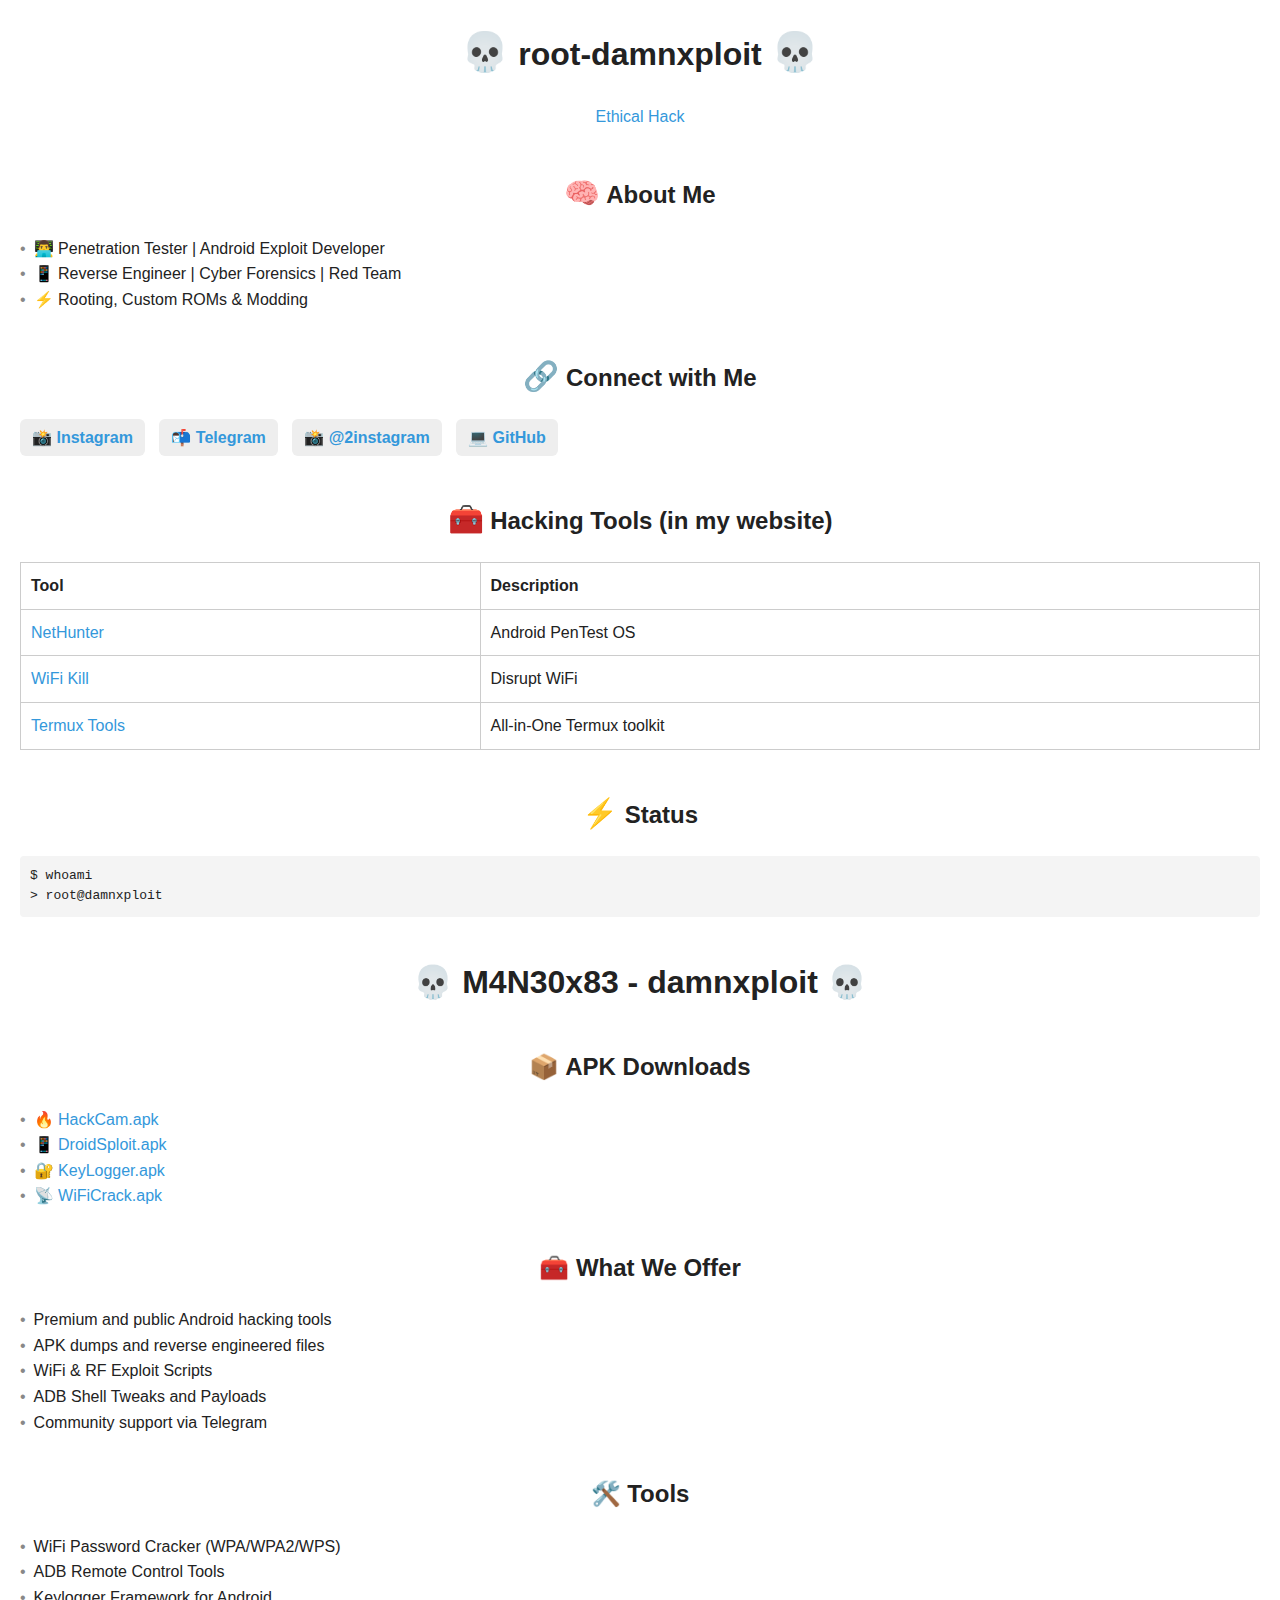
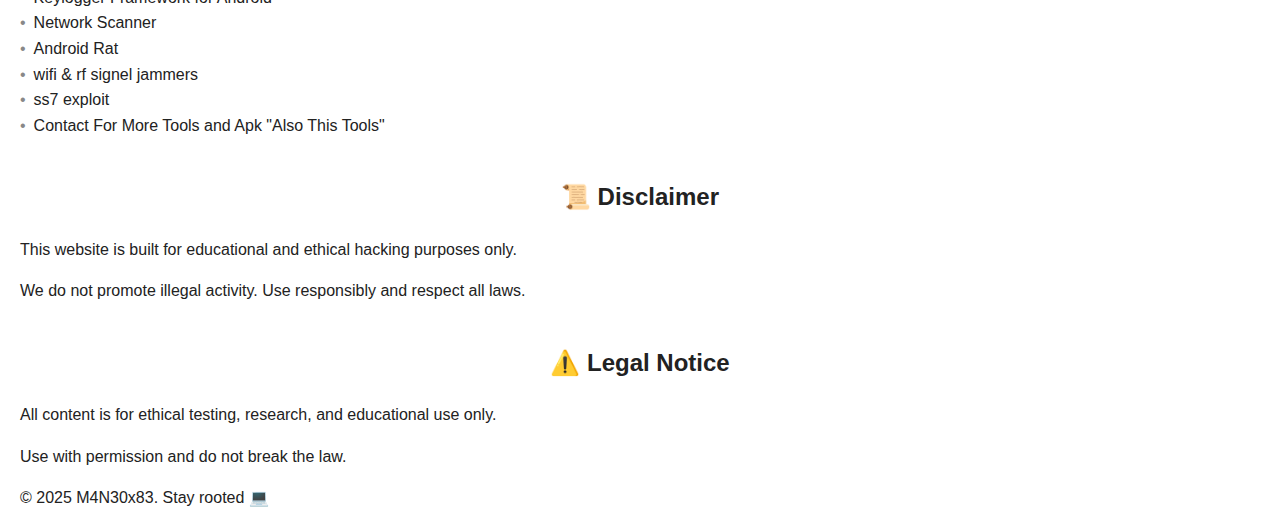
<file: index.html>
<!DOCTYPE html>
<html lang="en">
<head>
  <meta charset="UTF-8">
  <meta name="viewport" content="width=device-width, initial-scale=1">
  <title>root-damnxploit</title>
  <style>
    body {
      font-family: Arial, sans-serif;
      background-color: #fff;
      margin: 20px;
      color: #222;
      line-height: 1.6;
    }
    h1, h2 {
      text-align: center;
    }
    h1 {
      font-size: 2em;
    }
    .emoji {
      font-size: 1.2em;
    }
    a {
      color: #3498db;
      text-decoration: none;
    }
    a:hover {
      text-decoration: underline;
    }
    section {
      margin-top: 40px;
    }
    ul {
      list-style: none;
      padding: 0;
    }
    li::before {
      content: "•";
      color: #888;
      margin-right: 8px;
    }
    table {
      width: 100%;
      border-collapse: collapse;
      margin-top: 10px;
    }
    th, td {
      padding: 10px;
      border: 1px solid #ccc;
      text-align: left;
    }
    .social-links a {
      display: inline-block;
      margin-right: 10px;
      background: #eee;
      padding: 6px 12px;
      border-radius: 6px;
      font-weight: bold;
    }
    .code {
      background: #f4f4f4;
      padding: 10px;
      border-radius: 4px;
      font-family: monospace;
    }
  </style>
</head>
<body>

  <h1><span class="emoji">💀</span> root-damnxploit <span class="emoji">💀</span></h1>
  <p style="text-align: center; color: #3498db;">Ethical Hack</p>

  <section>
    <h2><span class="emoji">🧠</span> About Me</h2>
    <ul>
      <li>👨‍💻 Penetration Tester | Android Exploit Developer</li>
      <li>📱 Reverse Engineer | Cyber Forensics | Red Team</li>
      <li>⚡ Rooting, Custom ROMs & Modding</li>
    </ul>
  </section>

  <section>
    <h2><span class="emoji">🔗</span> Connect with Me</h2>
    <div class="social-links">
      <a href="https://instagram.com/is.shagihh">📸 Instagram</a>
      <a href="https://t.me/xploutdamn">📬 Telegram</a>
      <a href="https://instagram.com/damnxploit">📸 @2instagram</a>
      <a href="https://github.com/M4N30x83">💻 GitHub</a>
    </div>
  </section>

  <section>
    <h2><span class="emoji">🧰</span> Hacking Tools (in my website)</h2>
    <table>
      <thead>
        <tr>
          <th>Tool</th>
          <th>Description</th>
        </tr>
      </thead>
      <tbody>
        <tr>
          <td><a href="https://your-site.com/tools/nethunter.apk">NetHunter</a></td>
          <td>Android PenTest OS</td>
        </tr>
        <tr>
          <td><a href="https://your-site.com/tools/wifikill.apk">WiFi Kill</a></td>
          <td>Disrupt WiFi</td>
        </tr>
        <tr>
          <td><a href="https://your-site.com/tools/termux-bundle.zip">Termux Tools</a></td>
          <td>All-in-One Termux toolkit</td>
        </tr>
      </tbody>
    </table>
  </section>

  <section>
    <h2><span class="emoji">⚡</span> Status</h2>
    <div class="code">
      $ whoami<br>
      &gt; root@damnxploit
    </div>
  </section>

<section>
      <h1>💀 M4N30x83 - damnxploit 💀</h1>
</section>

<section>
      <h2>📦 APK Downloads</h2>
      <ul>
        <li><a href="https://m4n30x83.github.io/">🔥 HackCam.apk</a></li>
        <li><a href="https://m4n30x83.github.io/">📱 DroidSploit.apk</a></li>
        <li><a href="https://m4n30x83.github.io/">🔐 KeyLogger.apk</a></li>
        <li><a href="https://m4n30x83.github.io/">📡 WiFiCrack.apk</a></li>
      </ul>
    </section>

<section>
      <h2>🧰 What We Offer</h2>
      <ul>
        <li>Premium and public Android hacking tools</li>
        <li>APK dumps and reverse engineered files</li>
        <li>WiFi & RF Exploit Scripts</li>
        <li>ADB Shell Tweaks and Payloads</li>
        <li>Community support via Telegram</li>
      </ul>
    </section>

<section>
      <h2>🛠️ Tools</h2>
      <ul>
        <li>WiFi Password Cracker (WPA/WPA2/WPS)</li>
        <li>ADB Remote Control Tools</li>
        <li>Keylogger Framework for Android</li>
        <li>Network Scanner</li>
        <li>Android Rat</li>
        <li>wifi & rf signel jammers</li>
        <li>ss7 exploit</li>
        <li>Contact For More Tools and Apk "Also This Tools"</li>
      </ul>
    </section>

<section>
      <h2>📜 Disclaimer</h2>
      <p>This website is built for educational and ethical hacking purposes only.</p>
      <p>We do not promote illegal activity. Use responsibly and respect all laws.</p>
    </section>

 <section>
      <h2>⚠️ Legal Notice</h2>
      <p>All content is for ethical testing, research, and educational use only.</p>
      <p>Use with permission and do not break the law.</p>
    </section>
  </main>

  <footer>
    <p>&copy; 2025 M4N30x83. Stay rooted 💻</p>
  </footer>
</body>
</html>
</file>
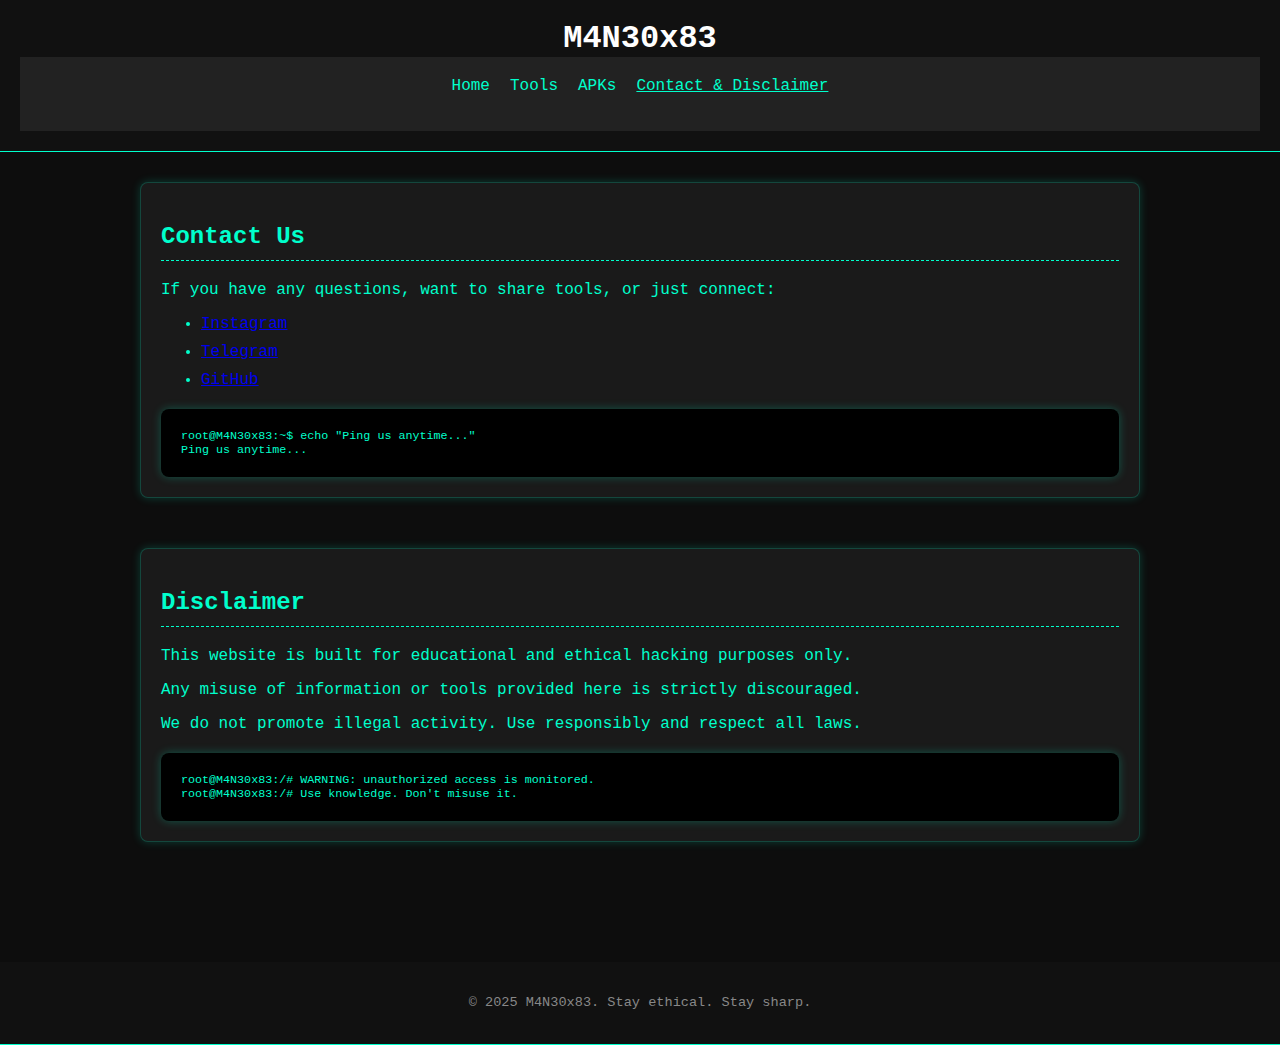
<file: contact-disclaimer.html>
<!DOCTYPE html>
<html lang="en">
<head>
  <meta charset="UTF-8" />
  <meta name="viewport" content="width=device-width, initial-scale=1.0" />
  <title>Contact & Disclaimer - M4N30x83</title>
  <link rel="stylesheet" href="style.css" />
  <style>
    body {
      background-color: #0d0d0d;
      color: #00ffcc;
      font-family: 'Courier New', Courier, monospace;
      margin: 0;
      padding: 0;
    }
    header, footer {
      background: #111;
      padding: 20px;
      text-align: center;
      border-bottom: 1px solid #00ffcc;
    }
    header h1 {
      margin: 0;
      font-size: 2em;
    }
    nav ul {
      list-style: none;
      padding: 0;
      display: flex;
      justify-content: center;
      gap: 20px;
      margin-top: 10px;
    }
    nav a {
      color: #00ffcc;
      text-decoration: none;
    }
    nav a.active, nav a:hover {
      text-decoration: underline;
    }
    main {
      max-width: 1000px;
      margin: auto;
      padding: 30px;
    }
    section {
      margin-bottom: 50px;
      padding: 20px;
      background-color: #1a1a1a;
      border: 1px solid #00ffcc33;
      border-radius: 8px;
      box-shadow: 0 0 10px #00ffcc33;
    }
    h2 {
      border-bottom: 1px dashed #00ffcc;
      padding-bottom: 10px;
    }
    ul li {
      margin-bottom: 10px;
    }
    .terminal-box {
      background: #000;
      padding: 20px;
      margin-top: 20px;
      border-radius: 8px;
      box-shadow: 0 0 10px #00ffcc44;
      font-size: 0.9em;
    }
    .terminal-box pre {
      color: #00ffcc;
      margin: 0;
    }
    footer p {
      font-size: 0.85em;
      color: #888;
    }
  </style>
</head>
<body>
  <header>
    <h1>M4N30x83</h1>
    <nav>
      <ul>
        <li><a href="index.html">Home</a></li>
        <li><a href="tools.html">Tools</a></li>
        <li><a href="apks.html">APKs</a></li>
        <li><a href="contact-disclaimer.html" class="active">Contact & Disclaimer</a></li>
      </ul>
    </nav>
  </header>

  <main>
    <section id="contact">
      <h2>Contact Us</h2>
      <p>If you have any questions, want to share tools, or just connect:</p>
      <ul>
        <li><a href="https://instagram.com/damnxploit" target="_blank">Instagram</a></li>
        <li><a href="https://t.me/xploitdamn" target="_blank">Telegram</a></li>
        <li><a href="https://github.com/M4N30x83" target="_blank">GitHub</a></li>
      </ul>
      <div class="terminal-box">
        <pre>root@M4N30x83:~$ echo "Ping us anytime..."</pre>
        <pre>Ping us anytime...</pre>
      </div>
    </section>

    <section id="disclaimer">
      <h2>Disclaimer</h2>
      <p>This website is built for educational and ethical hacking purposes only.</p>
      <p>Any misuse of information or tools provided here is strictly discouraged.</p>
      <p>We do not promote illegal activity. Use responsibly and respect all laws.</p>
      <div class="terminal-box">
        <pre>root@M4N30x83:/# WARNING: unauthorized access is monitored.</pre>
        <pre>root@M4N30x83:/# Use knowledge. Don't misuse it.</pre>
      </div>
    </section>
  </main>

  <footer>
    <p>&copy; 2025 M4N30x83. Stay ethical. Stay sharp.</p>
  </footer>
</body>
              </html>
</file>
<file: style.css>
body {
  margin: 0;
  font-family: 'Segoe UI', sans-serif;
  background: #f9f9f9;
  color: #222;
}

header {
  background-color: #111;
  color: white;
  padding: 20px;
  text-align: center;
}

nav {
  background-color: #222;
  padding: 10px 30px;
  display: flex;
  gap: 20px;
  flex-wrap: wrap;
  justify-content: center;
}

nav a {
  color: #fff;
  text-decoration: none;
  font-weight: 500;
}

nav a:hover {
  text-decoration: underline;
}

.container {
  padding: 30px;
  max-width: 1000px;
  margin: auto;
}

.apk-button {
  display: inline-block;
  background-color: #007bff;
  color: white;
  padding: 10px 20px;
  margin: 10px 10px 10px 0;
  border-radius: 5px;
  text-decoration: none;
}

footer {
  text-align: center;
  padding: 20px;
  background-color: #222;
  color: white;
  margin-top: 40px;
}
</file>
